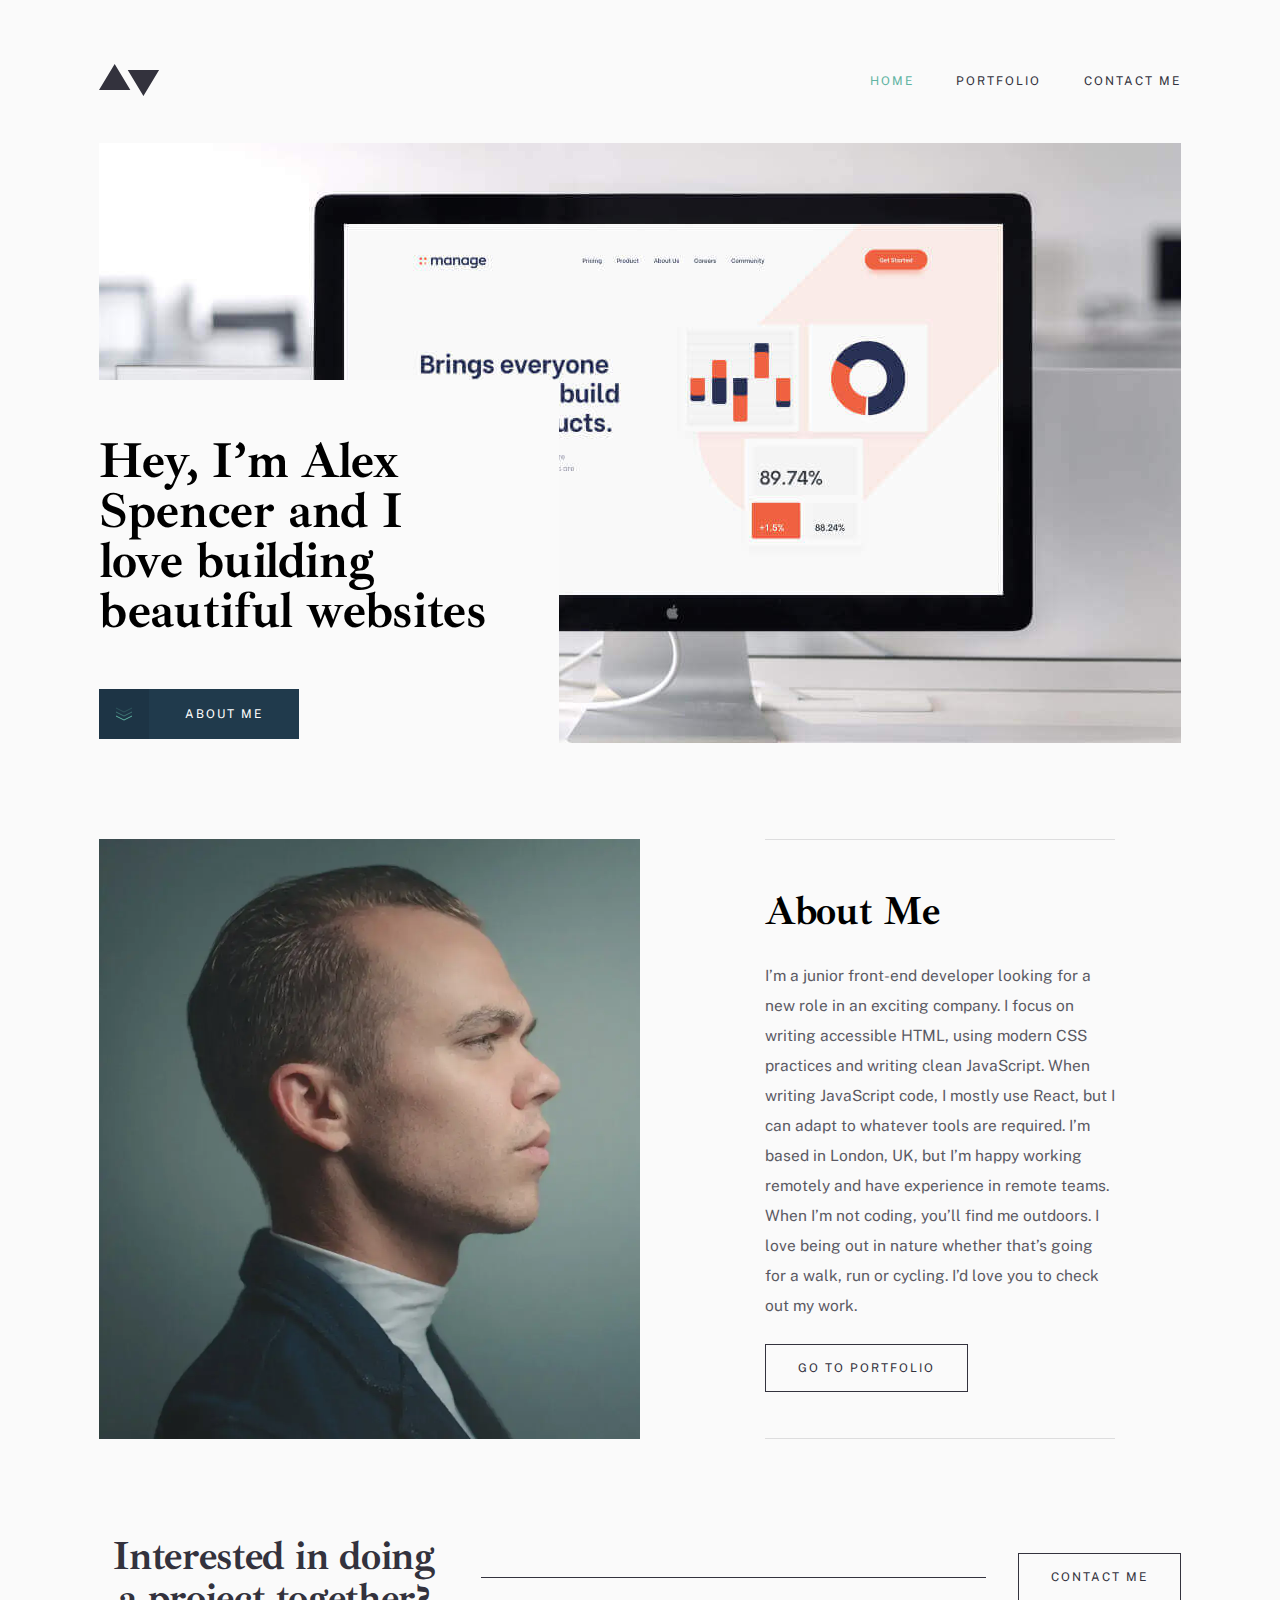
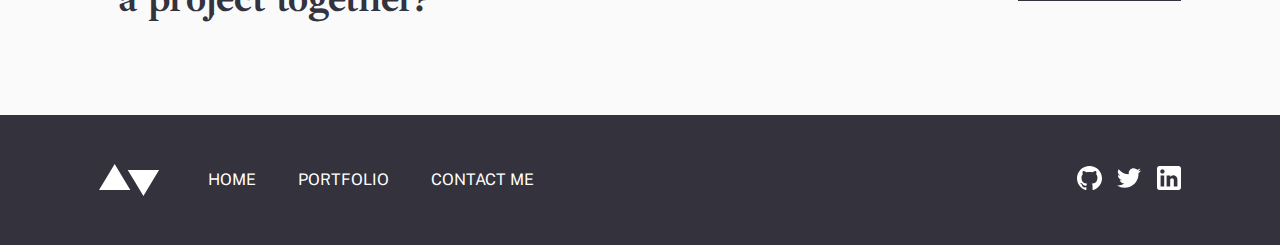
<file: index.html>
<!DOCTYPE html>
<html lang="en">

<head>
    <meta charset="UTF-8">
    <meta http-equiv="X-UA-Compatible" content="IE=edge">
    <meta name="viewport" content="width=device-width, initial-scale=1.0">
    <title>Minimalist</title>
    <link rel="stylesheet" href="./css/main.min.css">
</head>

<body>

    <!-- Site Header Start -->
    <header class="header">
        <div class="container">
            <div class="header__wrapper">
                <a class="header__logo" href="./index.html">
                    <img class="header__logo-site" src="./images/site-logo.svg" alt="Site Logo">
                </a>
                <nav class="site-nav">
                    <ul class="site-nav__list">
                        <li class="site-nav__item">
                            <a class="site-nav__link site-nav__link--active" href="./index.html">HOME</a>
                        </li>
                        <li class="site-nav__item">
                            <a class="site-nav__link" href="./portfolio.html">PORTFOLIO</a>
                        </li>
                        <li class="site-nav__item">
                            <a class="site-nav__link" href="./contact.html">CONTACT ME</a>
                        </li>
                    </ul>
                </nav>
                <button class="header__btn" type="button"></button>
            </div>
        </div>
    </header>
    <!-- Site Header Finish -->

    <!-- Site Main Start -->
    <main class="site-main">
        <!-- Site Hero Start -->
        <section id="hero" class="hero">
            <div class="container">
                <div class="hero__wrapper">
                    <div class="hero-bgbox"></div>
                    <div class="hero__text-box">
                        <h1 class="hero__title">Hey, I’m Alex Spencer and I love building beautiful websites</h1>
                        <a class="hero__link" href="#about">ABOUT ME</a>
                    </div>
                </div>
            </div>
        </section>
        <!-- Site Hero Finish -->
        <!-- Site Contact Start -->
        <section id="about" class="about">
            <div class="container">
                <div class="about__wrapper">
                    <div class="about__img-box">
                        <picture>
                            <source type="image/webp" media="(min-width: 850px)" srcset="./images/alex-desktop-webP.webp 1x,
                                ./images/alex-desktop-webP@2x.webp 2x" />
                            <source type="image/webp" media="(min-width: 768px)" srcset="./images/alex-tablet-webP.webp 1x,
                                ./images/alextablet-webP@2x.webp 2x" />
                            <source type="image/webp" srcset="./images/alex-mobile-webP.webp 1x,
                                ./images/alex-mobile-webP@2x.webp 2x" />
                            <source media="(min-width: 768px)" width="545"
                                srcset="./images/alex-tablet.jpg 1x, ./images/alex-tablet@2x.jpg 2x" />
                            <source media="(min-width: 768px)"
                                srcset="./images/alex-tablet.jpg 1x, ./images/alex-tablet@2x.jpg 2x" />
                            <img class="about__img" src="./images/alex-mobile.jpg"
                                srcset="./images/alex-mobile.jpg 1x, ./images/alex-mobile@2x.jpg 2x" width="311"
                                height="474" alt="A man look at left side">
                        </picture>
                    </div>
                    <div class="about__text-box">
                        <h2 class="about__title">About Me</h2>
                        <p class="about__text">I’m a junior front-end developer looking for a new role in an
                            exciting company. I focus on writing accessible HTML, using modern CSS practices and writing
                            clean JavaScript. When writing JavaScript code, I mostly use React, but I can adapt to
                            whatever tools are required. I’m based in London, UK, but I’m happy working remotely and
                            have experience in remote teams. When I’m not coding, you’ll find me outdoors. I love being
                            out in nature whether that’s going for a walk, run or cycling. I’d love you to check out my
                            work.</p>
                        <a class="about__link" href="./portfolio.html">GO TO PORTFOLIO</a>
                    </div>
                </div>
            </div>
        </section>
        <!-- Site Contact Finish -->
    </main>
    <!-- Site Main Finish -->

    <!-- Site Article Start -->
    <article id="article" class="article">
        <div class="container">
            <div class="article__wrapper">
                <div class="article__title-box">
                    <h2 class="article__title">
                        Interested in doing a project together?
                    </h2>
                </div>
                <span class="article__line"></span>
                <div class="article__link-box">
                    <a class="article__link" href="./contact.html">CONTACT ME</a>
                </div>
            </div>
        </div>
    </article>
    <!-- Site Article Finish -->

    <!-- Site Footer Start -->
    <footer class="footer">
        <div class="container">
            <div class="footer__wrapper">
                <div class="footer__main">
                    <a class="footer__logo" href="./index.html">
                        <img class="footer__logo-link" src="./images/footer-logo.svg" alt="Site Footer Logo">
                    </a>
                    <nav class="footer__nav">
                        <ul class="footer__list">
                            <li class="footer__item">
                                <a class="footer__link" href="./index.html">HOME</a>
                            </li>
                            <li class="footer__item">
                                <a class="footer__link" href="./portfolio.html">PORTFOLIO</a>
                            </li>
                            <li class="footer__item">
                                <a class="footer__link" href="./contact.html">CONTACT ME</a>
                            </li>
                        </ul>
                    </nav>
                </div>
                <div class="footer__logos">
                    <a class="footer__logos-link" href="https://github.com/" target="blank">
                        <svg width="25" height="24" fill="currentColor" xmlns="http://www.w3.org/2000/svg">
                            <path
                                d="M12.5 0C5.594 0 0 5.51 0 12.305c0 5.437 3.581 10.048 8.547 11.674.625.116.854-.265.854-.592 0-.292-.01-1.066-.016-2.092-3.477.742-4.21-1.65-4.21-1.65-.569-1.42-1.39-1.8-1.39-1.8-1.133-.764.087-.748.087-.748 1.255.086 1.914 1.268 1.914 1.268 1.115 1.881 2.927 1.338 3.641 1.024.113-.797.434-1.338.792-1.646-2.776-.308-5.694-1.366-5.694-6.08 0-1.343.484-2.44 1.286-3.302-.14-.31-.562-1.562.11-3.256 0 0 1.047-.33 3.437 1.261 1-.273 2.063-.409 3.125-.415 1.063.006 2.125.142 3.125.415 2.375-1.591 3.422-1.261 3.422-1.261.672 1.694.25 2.945.125 3.256.797.861 1.281 1.959 1.281 3.302 0 4.727-2.921 5.767-5.703 6.07.438.369.844 1.123.844 2.276 0 1.647-.015 2.97-.015 3.37 0 .322.218.707.859.584 5-1.615 8.579-6.23 8.579-11.659C25 5.51 19.403 0 12.5 0Z"
                                fill="currentColor" /></svg>
                    </a>
                    <a class="footer__logos-link" href="https://twitter.com/" target="blank">
                        <svg width="24" height="20" fill="currentColor" xmlns="http://www.w3.org/2000/svg">
                            <path
                                d="M24 2.557a9.83 9.83 0 0 1-2.828.775A4.932 4.932 0 0 0 23.337.608a9.864 9.864 0 0 1-3.127 1.195A4.916 4.916 0 0 0 16.616.248c-3.179 0-5.515 2.966-4.797 6.045A13.978 13.978 0 0 1 1.671 1.149a4.93 4.93 0 0 0 1.523 6.574 4.903 4.903 0 0 1-2.229-.616c-.054 2.281 1.581 4.415 3.949 4.89a4.935 4.935 0 0 1-2.224.084 4.928 4.928 0 0 0 4.6 3.419A9.9 9.9 0 0 1 0 17.54a13.94 13.94 0 0 0 7.548 2.212c9.142 0 14.307-7.721 13.995-14.646A10.025 10.025 0 0 0 24 2.557Z"
                                fill="currentColor" />
                        </svg>
                    </a>
                    <a class="footer__logos-link" href="https://www.linkedin.com/" target="blank">
                        <svg width="24" height="24" fill="currentColor" xmlns="http://www.w3.org/2000/svg">
                            <path fill-rule="evenodd" clip-rule="evenodd"
                                d="M2.4 0h19.2C22.92 0 24 1.08 24 2.4v19.2c0 1.32-1.08 2.4-2.4 2.4H2.4C1.08 24 0 22.92 0 21.6V2.4C0 1.08 1.08 0 2.4 0Zm1.2 20.4h3.6V9.6H3.6v10.8ZM5.4 7.56c-1.2 0-2.16-.96-2.16-2.16 0-1.2.96-2.16 2.16-2.16 1.2 0 2.16.96 2.16 2.16 0 1.2-.96 2.16-2.16 2.16ZM16.8 20.4h3.6v-6.84c0-2.28-1.92-4.2-4.2-4.2-1.08 0-2.4.72-3 1.68V9.6H9.6v10.8h3.6v-6.36c0-.96.84-1.8 1.8-1.8.96 0 1.8.84 1.8 1.8v6.36Z"
                                fill="currentColor" />
                        </svg>
                    </a>
                </div>
            </div>
        </div>
    </footer>
    <!-- Site Footer Finish -->

    <!-- Script Sourse -->
    <script src="./js/app.js"></script>

</body>

</html>
</file>
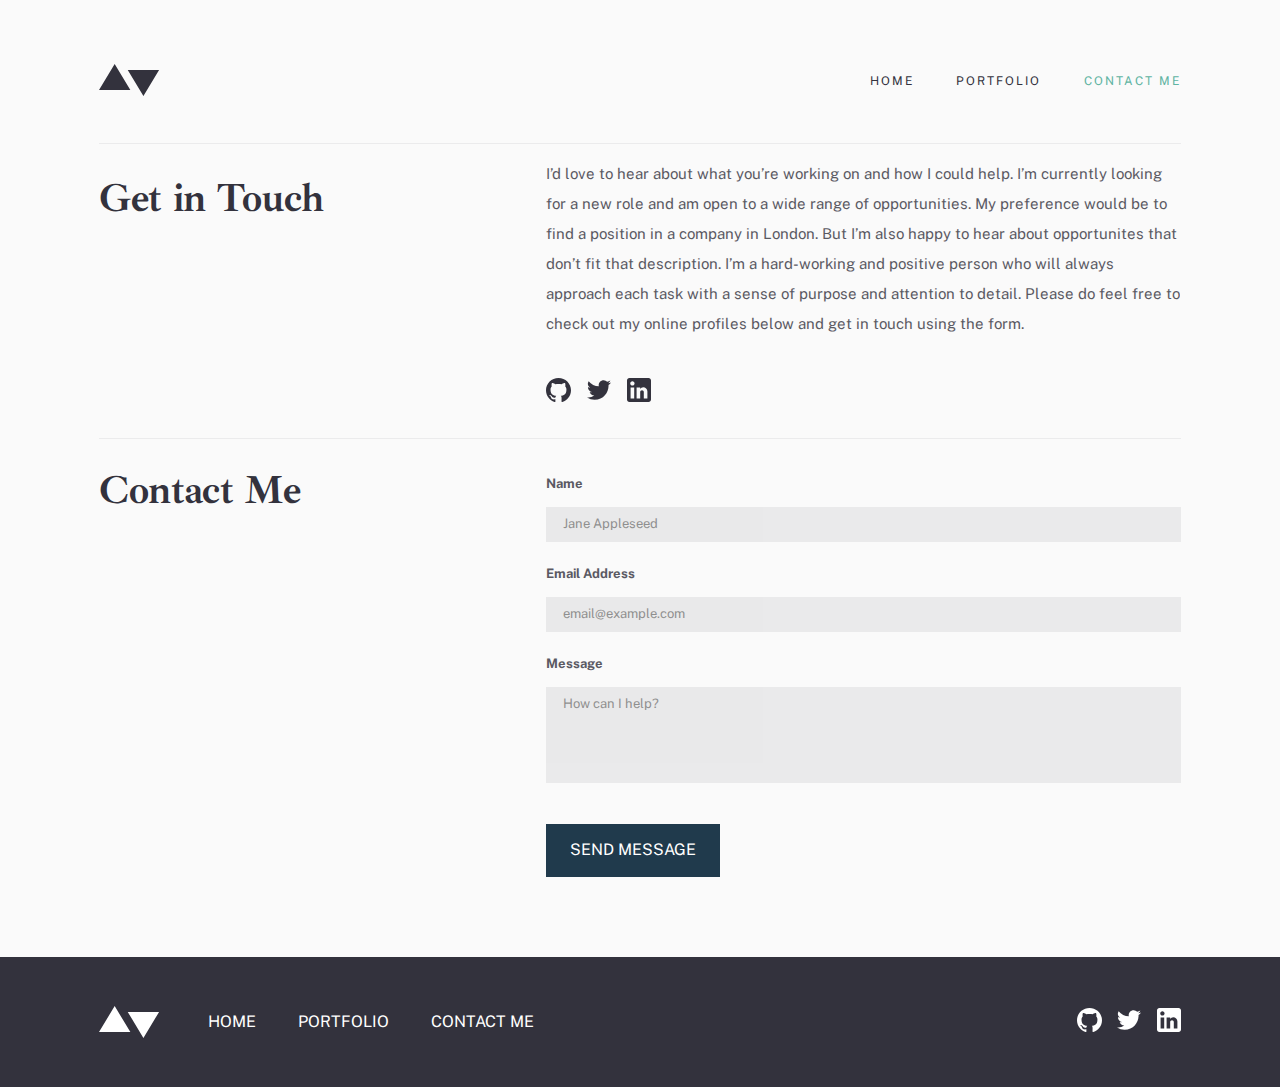
<file: contact.html>
<!DOCTYPE html>
<html lang="en">

<head>
    <meta charset="UTF-8">
    <meta http-equiv="X-UA-Compatible" content="IE=edge">
    <meta name="viewport" content="width=device-width, initial-scale=1.0">
    <title>Minimalist</title>
    <link rel="stylesheet" href="./css/main.min.css">
</head>

<body>

    <!-- Site Header Start -->
    <header class="header">
        <div class="container">
            <div class="header__wrapper">
                <a class="header__logo" href="./index.html">
                    <img class="header__logo-site" src="./images/site-logo.svg" alt="Site Logo">
                </a>
                <nav class="site-nav">
                    <ul class="site-nav__list">
                        <li class="site-nav__item">
                            <a class="site-nav__link " href="./index.html">HOME</a>
                        </li>
                        <li class="site-nav__item">
                            <a class="site-nav__link" href="./portfolio.html">PORTFOLIO</a>
                        </li>
                        <li class="site-nav__item">
                            <a class="site-nav__link  site-nav__link--active" href="./contact.html">CONTACT ME</a>
                        </li>
                    </ul>
                </nav>
                <button class="header__btn" type="button"></button>
            </div>
        </div>
    </header>
    <!-- Site Header Finish -->

    <!-- Site Main Start -->
    <main class="site-main">
        <!-- Site Touch Start -->
        <section class="touch">
            <div class="container">
                <div class="touch__wrapper">
                    <div class="touch__title-box">
                        <h2 class="touch__title">
                            Get in Touch
                        </h2>
                    </div>
                    <div class="touch__box">
                        <p class="touch__text">
                            I’d love to hear about what you’re working on and how I could help. I’m currently looking
                            for a new role and am open to a wide range of opportunities. My preference would be to find
                            a position in a company in London. But I’m also happy to hear about opportunites that don’t
                            fit that description. I’m a hard-working and positive person who will always approach each
                            task with a sense of purpose and attention to detail. Please do feel free to check out my
                            online profiles below and get in touch using the form.
                        </p>
                        <ul class="touch__list">
                            <li class="touch__item">
                                <a class="touch__link" target="blank" href="https://github.com/">
                                    <img src="./images/contact-github-logo.svg" alt="Github Contact">
                                </a>
                            </li>
                            <li class="touch__item">
                                <a class="touch__link" target="blank" href="https://twitter.com/">
                                    <img src="./images/contact-twitter-logo.svg" alt="Twitter Contact">
                                </a>
                            </li>
                            <li class="touch__item">
                                <a class="touch__link" target="blank" href="https://www.linkedin.com/">
                                    <img src="./images/contact-linkedin-logo.svg" alt="Linkedin Contact">
                                </a>
                            </li>
                        </ul>
                    </div>
                </div>
            </div>
        </section>
        <!-- Site Touch Finish -->
        <!-- Site Form Start -->
        <section class="form">
            <div class="container">
                <div class="form__wrapper">
                    <div class="form__title-box">
                        <h1 class="form__title">
                            Contact Me
                        </h1>
                    </div>
                    <div class="form-box">
                        <form class="form-box__form" action="https://echo.htmlacademy.ru/courses" method="POST"
                            autocomplete="off">
                            <label class="form-box__label">
                                <span class="form__span">Name</span>
                                <input class="form-box__input" name="user_name" type="text" placeholder="Jane Appleseed"
                                    minlength="2" required>
                                <span class="form__error">This field is required</span>
                            </label>
                            <label class="form-box__label">
                                <span class="form__span">Email Address</span>
                                <input class="form-box__input" name="user_email" type="email"
                                    placeholder="email@example.com" minlength="2" required>
                                <span class="form__error">This field is required</span>
                            </label>
                            <label class="form-box__label">
                                <span class="form__span">Message</span>
                                <textarea class="form-box__textarea" name="user_message" placeholder="How can I help?"
                                    minlength="5" cols="30" rows="10"></textarea>
                                <span class="form__error form__error--message">This field is required</span>
                            </label>
                            <button class="form__btn" type="submit">SEND MESSAGE</button>
                        </form>
                    </div>
                </div>
            </div>
        </section>
        <!-- Site Form Finish -->
    </main>
    <!-- Site Main Finish -->

    <!-- Site Footer Start -->
    <footer class="footer">
        <div class="container">
            <div class="footer__wrapper">
                <div class="footer__main">
                    <a class="footer__logo" href="./index.html">
                        <img class="footer__logo-link" src="./images/footer-logo.svg" alt="Site Footer Logo">
                    </a>
                    <nav class="footer__nav">
                        <ul class="footer__list">
                            <li class="footer__item">
                                <a class="footer__link" href="./index.html">HOME</a>
                            </li>
                            <li class="footer__item">
                                <a class="footer__link" href="./portfolio.html">PORTFOLIO</a>
                            </li>
                            <li class="footer__item">
                                <a class="footer__link" href="./contact.html">CONTACT ME</a>
                            </li>
                        </ul>
                    </nav>
                </div>
                <div class="footer__logos">
                    <a class="footer__logos-link" href="github.com" target="blank">
                        <svg width="25" height="24" fill="currentColor" xmlns="http://www.w3.org/2000/svg">
                            <path
                                d="M12.5 0C5.594 0 0 5.51 0 12.305c0 5.437 3.581 10.048 8.547 11.674.625.116.854-.265.854-.592 0-.292-.01-1.066-.016-2.092-3.477.742-4.21-1.65-4.21-1.65-.569-1.42-1.39-1.8-1.39-1.8-1.133-.764.087-.748.087-.748 1.255.086 1.914 1.268 1.914 1.268 1.115 1.881 2.927 1.338 3.641 1.024.113-.797.434-1.338.792-1.646-2.776-.308-5.694-1.366-5.694-6.08 0-1.343.484-2.44 1.286-3.302-.14-.31-.562-1.562.11-3.256 0 0 1.047-.33 3.437 1.261 1-.273 2.063-.409 3.125-.415 1.063.006 2.125.142 3.125.415 2.375-1.591 3.422-1.261 3.422-1.261.672 1.694.25 2.945.125 3.256.797.861 1.281 1.959 1.281 3.302 0 4.727-2.921 5.767-5.703 6.07.438.369.844 1.123.844 2.276 0 1.647-.015 2.97-.015 3.37 0 .322.218.707.859.584 5-1.615 8.579-6.23 8.579-11.659C25 5.51 19.403 0 12.5 0Z"
                                fill="currentColor" /></svg>
                    </a>
                    <a class="footer__logos-link" href="twitter.com" target="blank">
                        <svg width="24" height="20" fill="currentColor" xmlns="http://www.w3.org/2000/svg">
                            <path
                                d="M24 2.557a9.83 9.83 0 0 1-2.828.775A4.932 4.932 0 0 0 23.337.608a9.864 9.864 0 0 1-3.127 1.195A4.916 4.916 0 0 0 16.616.248c-3.179 0-5.515 2.966-4.797 6.045A13.978 13.978 0 0 1 1.671 1.149a4.93 4.93 0 0 0 1.523 6.574 4.903 4.903 0 0 1-2.229-.616c-.054 2.281 1.581 4.415 3.949 4.89a4.935 4.935 0 0 1-2.224.084 4.928 4.928 0 0 0 4.6 3.419A9.9 9.9 0 0 1 0 17.54a13.94 13.94 0 0 0 7.548 2.212c9.142 0 14.307-7.721 13.995-14.646A10.025 10.025 0 0 0 24 2.557Z"
                                fill="currentColor" />
                        </svg>
                    </a>
                    <a class="footer__logos-link" href="linkedin.com" target="blank">
                        <svg width="24" height="24" fill="currentColor" xmlns="http://www.w3.org/2000/svg">
                            <path fill-rule="evenodd" clip-rule="evenodd"
                                d="M2.4 0h19.2C22.92 0 24 1.08 24 2.4v19.2c0 1.32-1.08 2.4-2.4 2.4H2.4C1.08 24 0 22.92 0 21.6V2.4C0 1.08 1.08 0 2.4 0Zm1.2 20.4h3.6V9.6H3.6v10.8ZM5.4 7.56c-1.2 0-2.16-.96-2.16-2.16 0-1.2.96-2.16 2.16-2.16 1.2 0 2.16.96 2.16 2.16 0 1.2-.96 2.16-2.16 2.16ZM16.8 20.4h3.6v-6.84c0-2.28-1.92-4.2-4.2-4.2-1.08 0-2.4.72-3 1.68V9.6H9.6v10.8h3.6v-6.36c0-.96.84-1.8 1.8-1.8.96 0 1.8.84 1.8 1.8v6.36Z"
                                fill="currentColor" />
                        </svg>
                    </a>
                </div>
            </div>
        </div>
    </footer>
    <!-- Site Footer Finish -->

    <!-- Script Sourse -->
    <script src="./js/app.js"></script>

</body>

</html>
</file>
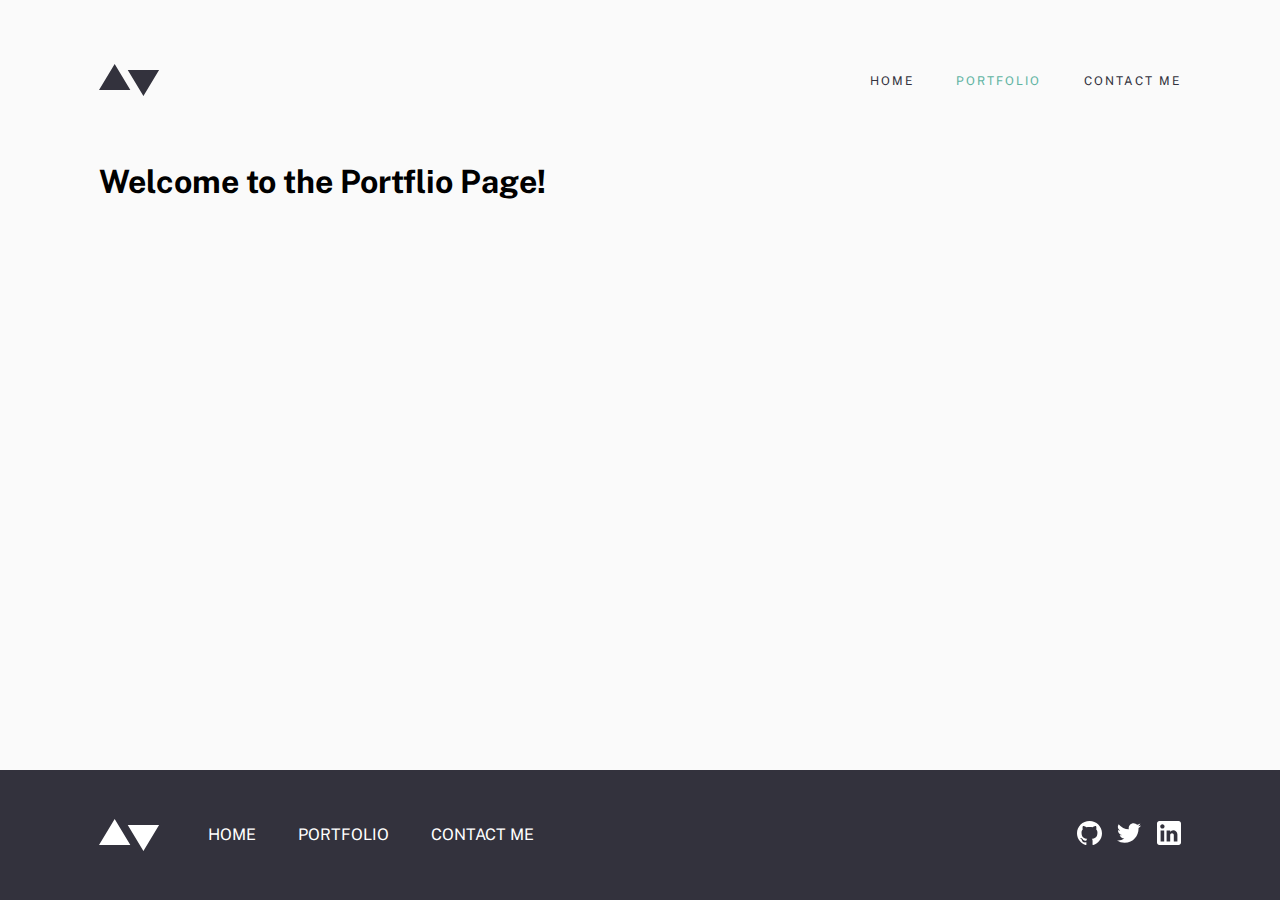
<file: portfolio.html>
<!DOCTYPE html>
<html lang="en">

<head>
    <meta charset="UTF-8">
    <meta http-equiv="X-UA-Compatible" content="IE=edge">
    <meta name="viewport" content="width=device-width, initial-scale=1.0">
    <title>Minimalist</title>
    <link rel="stylesheet" href="./css/main.min.css">
</head>

<body>

    <!-- Site Header Start -->
    <header class="header">
        <div class="container">
            <div class="header__wrapper">
                <a class="header__logo" href="./index.html">
                    <img class="header__logo-site" src="./images/site-logo.svg" alt="Site Logo">
                </a>
                <nav class="site-nav">
                    <ul class="site-nav__list">
                        <li class="site-nav__item">
                            <a class="site-nav__link " href="./index.html">HOME</a>
                        </li>
                        <li class="site-nav__item">
                            <a class="site-nav__link site-nav__link--active" href="./portfolio.html">PORTFOLIO</a>
                        </li>
                        <li class="site-nav__item">
                            <a class="site-nav__link" href="./contact.html">CONTACT ME</a>
                        </li>
                    </ul>
                </nav>
                <button class="header__btn" type="button"></button>
            </div>
        </div>
    </header>
    <!-- Site Header Finish -->

    <!-- Site Main Start -->
    <main class="site-main">
        <!-- Site Hero Start -->
        <section class="portfolio">
            <div class="container">
                <h1 class="portflio-page__title">Welcome to the Portflio Page!</h1>
            </div>
        </section>
        <!-- Site Hero Finish -->
    </main>
    <!-- Site Main Finish -->

    <!-- Site Footer Start -->
    <footer class="footer">
        <div class="container">
            <div class="footer__wrapper">
                <div class="footer__main">
                    <a class="footer__logo" href="./index.html">
                        <img class="footer__logo-link" src="./images/footer-logo.svg" alt="Site Footer Logo">
                    </a>
                    <nav class="footer__nav">
                        <ul class="footer__list">
                            <li class="footer__item">
                                <a class="footer__link" href="./index.html">HOME</a>
                            </li>
                            <li class="footer__item">
                                <a class="footer__link" href="./portfolio.html">PORTFOLIO</a>
                            </li>
                            <li class="footer__item">
                                <a class="footer__link" href="./contact.html">CONTACT ME</a>
                            </li>
                        </ul>
                    </nav>
                </div>
                <div class="footer__logos">
                    <a class="footer__logos-link" href="https://github.com/" target="blank">
                        <svg width="25" height="24" fill="currentColor" xmlns="http://www.w3.org/2000/svg">
                            <path
                                d="M12.5 0C5.594 0 0 5.51 0 12.305c0 5.437 3.581 10.048 8.547 11.674.625.116.854-.265.854-.592 0-.292-.01-1.066-.016-2.092-3.477.742-4.21-1.65-4.21-1.65-.569-1.42-1.39-1.8-1.39-1.8-1.133-.764.087-.748.087-.748 1.255.086 1.914 1.268 1.914 1.268 1.115 1.881 2.927 1.338 3.641 1.024.113-.797.434-1.338.792-1.646-2.776-.308-5.694-1.366-5.694-6.08 0-1.343.484-2.44 1.286-3.302-.14-.31-.562-1.562.11-3.256 0 0 1.047-.33 3.437 1.261 1-.273 2.063-.409 3.125-.415 1.063.006 2.125.142 3.125.415 2.375-1.591 3.422-1.261 3.422-1.261.672 1.694.25 2.945.125 3.256.797.861 1.281 1.959 1.281 3.302 0 4.727-2.921 5.767-5.703 6.07.438.369.844 1.123.844 2.276 0 1.647-.015 2.97-.015 3.37 0 .322.218.707.859.584 5-1.615 8.579-6.23 8.579-11.659C25 5.51 19.403 0 12.5 0Z"
                                fill="currentColor" /></svg>
                    </a>
                    <a class="footer__logos-link" href="https://twitter.com/" target="blank">
                        <svg width="24" height="20" fill="currentColor" xmlns="http://www.w3.org/2000/svg">
                            <path
                                d="M24 2.557a9.83 9.83 0 0 1-2.828.775A4.932 4.932 0 0 0 23.337.608a9.864 9.864 0 0 1-3.127 1.195A4.916 4.916 0 0 0 16.616.248c-3.179 0-5.515 2.966-4.797 6.045A13.978 13.978 0 0 1 1.671 1.149a4.93 4.93 0 0 0 1.523 6.574 4.903 4.903 0 0 1-2.229-.616c-.054 2.281 1.581 4.415 3.949 4.89a4.935 4.935 0 0 1-2.224.084 4.928 4.928 0 0 0 4.6 3.419A9.9 9.9 0 0 1 0 17.54a13.94 13.94 0 0 0 7.548 2.212c9.142 0 14.307-7.721 13.995-14.646A10.025 10.025 0 0 0 24 2.557Z"
                                fill="currentColor" />
                        </svg>
                    </a>
                    <a class="footer__logos-link" href="https://www.linkedin.com/" target="blank">
                        <svg width="24" height="24" fill="currentColor" xmlns="http://www.w3.org/2000/svg">
                            <path fill-rule="evenodd" clip-rule="evenodd"
                                d="M2.4 0h19.2C22.92 0 24 1.08 24 2.4v19.2c0 1.32-1.08 2.4-2.4 2.4H2.4C1.08 24 0 22.92 0 21.6V2.4C0 1.08 1.08 0 2.4 0Zm1.2 20.4h3.6V9.6H3.6v10.8ZM5.4 7.56c-1.2 0-2.16-.96-2.16-2.16 0-1.2.96-2.16 2.16-2.16 1.2 0 2.16.96 2.16 2.16 0 1.2-.96 2.16-2.16 2.16ZM16.8 20.4h3.6v-6.84c0-2.28-1.92-4.2-4.2-4.2-1.08 0-2.4.72-3 1.68V9.6H9.6v10.8h3.6v-6.36c0-.96.84-1.8 1.8-1.8.96 0 1.8.84 1.8 1.8v6.36Z"
                                fill="currentColor" />
                        </svg>
                    </a>
                </div>
            </div>
        </div>
    </footer>
    <!-- Site Footer Finish -->

    <!-- Script Sourse -->
    <script src="./js/app.js"></script>

</body>

</html>
</file>
<file: css/main.min.css>
:root{--main-white-color: #FFF;--main-black-color: #000;--main-body-bg-color: #fafafa}@font-face{font-family:"Ibarra Real Nova";font-style:normal;font-weight:400;src:url("../fonts/ibarra-real-nova-v20-latin-regular.woff2") format("woff2"),url("../fonts/ibarra-real-nova-v20-latin-regular.woff") format("woff")}@font-face{font-family:"Ibarra Real Nova";font-style:normal;font-weight:700;src:url("../fonts/ibarra-real-nova-v20-latin-700.woff2") format("woff2"),url("../fonts/ibarra-real-nova-v20-latin-700.woff") format("woff")}@font-face{font-family:"Public Sans";font-style:normal;font-weight:400;src:url("../fonts/public-sans-v14-latin-regular.woff2") format("woff2"),url("../fonts/public-sans-v14-latin-regular.woff") format("woff")}@font-face{font-family:"Public Sans";font-style:normal;font-weight:700;src:url("../fonts/public-sans-v14-latin-700.woff2") format("woff2"),url("../fonts/public-sans-v14-latin-700.woff") format("woff")}html{line-height:1.15;-webkit-text-size-adjust:100%}body{margin:0}main{display:block}h1{font-size:2em;margin:.67em 0}hr{-webkit-box-sizing:content-box;box-sizing:content-box;height:0;overflow:visible}pre{font-family:monospace,monospace;font-size:1em}a{background-color:rgba(0,0,0,0)}abbr[title]{border-bottom:none;text-decoration:underline;-webkit-text-decoration:underline dotted;text-decoration:underline dotted}b,strong{font-weight:bolder}code,kbd,samp{font-family:monospace,monospace;font-size:1em}small{font-size:80%}sub,sup{font-size:75%;line-height:0;position:relative;vertical-align:baseline}sub{bottom:-0.25em}sup{top:-0.5em}img{border-style:none}button,input,optgroup,select,textarea{font-family:inherit;font-size:100%;line-height:1.15;margin:0}button,input{overflow:visible}button,select{text-transform:none}button,[type=button],[type=reset],[type=submit]{-webkit-appearance:button}button::-moz-focus-inner,[type=button]::-moz-focus-inner,[type=reset]::-moz-focus-inner,[type=submit]::-moz-focus-inner{border-style:none;padding:0}button:-moz-focusring,[type=button]:-moz-focusring,[type=reset]:-moz-focusring,[type=submit]:-moz-focusring{outline:1px dotted ButtonText}fieldset{padding:.35em .75em .625em}legend{-webkit-box-sizing:border-box;box-sizing:border-box;color:inherit;display:table;max-width:100%;padding:0;white-space:normal}progress{vertical-align:baseline}textarea{overflow:auto}[type=checkbox],[type=radio]{-webkit-box-sizing:border-box;box-sizing:border-box;padding:0}[type=number]::-webkit-inner-spin-button,[type=number]::-webkit-outer-spin-button{height:auto}[type=search]{-webkit-appearance:textfield;outline-offset:-2px}[type=search]::-webkit-search-decoration{-webkit-appearance:none}::-webkit-file-upload-button{-webkit-appearance:button;font:inherit}details{display:block}summary{display:list-item}template{display:none}[hidden]{display:none}*{-webkit-box-sizing:border-box;box-sizing:border-box}*::before,*::after{-webkit-box-sizing:inherit;box-sizing:inherit}html{height:100%;-webkit-box-sizing:border-box;box-sizing:border-box;scroll-behavior:smooth}img{display:block;height:auto}body{font-family:"Public Sans","Arial",sans-serif;font-size:16px;font-weight:400;display:-webkit-box;display:-ms-flexbox;display:flex;-webkit-box-orient:vertical;-webkit-box-direction:normal;-ms-flex-direction:column;flex-direction:column;height:100%;margin:0;padding:0;background-color:var(--main-body-bg-color)}.site-main{-webkit-box-flex:1;-ms-flex-positive:1;flex-grow:1}.visually-hidden{position:absolute;width:1px;height:1px;margin:-1px;padding:0;border:0;white-space:nowrap;-webkit-clip-path:inset(100%);clip-path:inset(100%);clip:rect(0 0 0 0);overflow:hidden}.container{width:100%;max-width:1150px;margin:0 auto;padding:0 34px}.header{padding-top:32px;padding-bottom:40px;z-index:100000}.header__wrapper{display:-webkit-box;display:-ms-flexbox;display:flex;-webkit-box-pack:justify;-ms-flex-pack:justify;justify-content:space-between;-webkit-box-align:center;-ms-flex-align:center;align-items:center;position:relative}.site-nav{position:absolute;top:60px;right:0;background-color:#33323d;max-width:223px;width:100%;display:none}.header__btn{background-image:url("../images/btn-open.svg");width:24px;height:13px;border:none;background-color:rgba(0,0,0,0)}.site-nav__list{margin:0;padding-left:0;list-style:none;padding:40px 20px;text-align:center}.site-nav__item:not(:last-child){padding-bottom:32px}.site-nav__link{display:inline-block;text-decoration:none;color:var(--main-white-color);font-weight:400;font-size:12px;line-height:14px;letter-spacing:2px;text-transform:uppercase}.site-nav-on .header__btn{width:18px;height:19px;background-image:url("../images/close-btn.svg");background-repeat:no-repeat;background-size:cover;background-position:center}.site-nav-on html{pointer-events:none}.site-nav-on .site-nav{display:block;-webkit-animation:nav-on .8s;animation:nav-on .8s;-webkit-animation-direction:alternate;animation-direction:alternate}.site-nav__link--active{color:#5fb4a2}@-webkit-keyframes nav-on{from{-webkit-transform:translateY(-300px);transform:translateY(-300px)}to{-webkit-transform:translateY(0px);transform:translateY(0px)}}@keyframes nav-on{from{-webkit-transform:translateY(-300px);transform:translateY(-300px)}to{-webkit-transform:translateY(0px);transform:translateY(0px)}}@media only screen and (min-width: 768px){.site-nav__link--active{color:#5fb4a2 !important}.header{padding-top:64px;padding-bottom:47px}.site-nav{display:-webkit-box;display:-ms-flexbox;display:flex;-webkit-box-pack:end;-ms-flex-pack:end;justify-content:flex-end;position:static;background-color:rgba(0,0,0,0);max-width:none;padding:0}.site-nav__list{display:-webkit-box;display:-ms-flexbox;display:flex;-webkit-box-align:center;-ms-flex-align:center;align-items:center;padding:0}.site-nav__item:not(:last-child){margin:0;padding-bottom:0}.site-nav__item:nth-child(2){padding-left:42px;padding-right:43px}.site-nav__link{color:#33323d}.header__btn{display:none}}.hero__wrapper{position:relative}.hero-bgbox{background-image:url("../images/hero-bg-img-mobile.jpg");background-repeat:no-repeat;background-size:cover;background-position:center;width:100%;height:221px}.hero__title{margin:24px 0 32px 0;font-family:"Ibarra Real Nova","Times New Roman",serif;font-weight:700;font-size:32px;line-height:42px;letter-spacing:-0.357143px;color:var(--Grayish-Dark-Blue)}.hero__link{display:-webkit-inline-box;display:-ms-inline-flexbox;display:inline-flex;-webkit-box-align:center;-ms-flex-align:center;align-items:center;padding:0 36px 0 0;font-size:12px;line-height:14px;text-align:center;letter-spacing:2px;text-transform:uppercase;color:#fff;background-color:#203a4c;text-decoration:none;-webkit-transition:.3s;-o-transition:.3s;transition:.3s}.hero__link:hover{background-color:#5fb4a2}.hero__link::before{width:16px;height:12px;margin-right:36px;padding:25px 25px;background-color:#1d3445;background-image:url("../images/links-arrow.svg");background-position:center;background-repeat:no-repeat;content:""}.hero__link:hover::before{-webkit-transition:.4s;-o-transition:.4s;transition:.4s;background-image:url("../images/link-arrow-white.svg");background-color:#56a292}@media only screen and (-webkit-min-device-pixel-ratio: 2),only screen and (-o-min-device-pixel-ratio: 2/1),only screen and (min-device-pixel-ratio: 2),only screen and (min-resolution: 192dpi),only screen and (min-resolution: 2dppx){.hero-bgbox{background-image:url("../images/hero-bg-img-mobile@2x.jpg")}}@media only screen and (min-width: 375px){.hero-bgbox{max-width:500px;height:271px}.hero__title{font-size:39px}}@media only screen and (min-width: 440px){.hero-bgbox{height:330px}}@media only screen and (min-width: 560px){.hero-bgbox{max-width:560px;height:400px;background-image:url("../images/hero-bg-img-tablet.jpg")}}@media only screen and (min-width: 560px)and (-webkit-min-device-pixel-ratio: 2),only screen and (min-width: 560px)and (-o-min-device-pixel-ratio: 2/1),only screen and (min-width: 560px)and (min-device-pixel-ratio: 2),only screen and (min-width: 560px)and (min-resolution: 192dpi),only screen and (min-width: 560px)and (min-resolution: 2dppx){.hero-bgbox{background-image:url("../images/hero-bg-img-tablet@2x.jpg")}}@media only screen and (min-width: 560px){.hero__text-box{max-width:514px}}@media only screen and (min-width: 620px){.hero-bgbox{max-width:650px;height:500px}.hero__title{font-size:42px}}@media only screen and (min-width: 700px){.hero-bgbox{max-width:900px;height:600px}.hero__text-box{position:absolute;bottom:0;left:0;max-width:514px;padding-top:56px;background:#fafafa}.hero__title{margin-top:0;font-size:45px}}@media only screen and (min-width: 900px){.hero-bgbox{width:100%;max-width:100%;background-image:url("../images/hero-bg-img.jpg")}}@media only screen and (min-width: 900px)and (-webkit-min-device-pixel-ratio: 2),only screen and (min-width: 900px)and (-o-min-device-pixel-ratio: 2/1),only screen and (min-width: 900px)and (min-device-pixel-ratio: 2),only screen and (min-width: 900px)and (min-resolution: 192dpi),only screen and (min-width: 900px)and (min-resolution: 2dppx){.hero-bgbox{background-image:url("../images/hero-bg-img@2x.jpg")}}@media only screen and (min-width: 1100px){.hero__text-box{max-width:460px;padding-right:65px}.hero__title{margin-bottom:53px;font-size:50px;line-height:50px}}#about{padding-top:96px}.about__img{width:100%}.about__text-box{margin-top:32px;padding:32px 0 51px 0;border-top:1px solid #ddddde;border-bottom:1px solid #ddddde}.about__title{margin:0;font-family:"Ibarra Real Nova","Times New Roman",serif;font-weight:700;font-size:40px;line-height:42px;letter-spacing:-0.357143px;color:var(--Grayish-Dark-Blue)}.about__text{margin:28px 0 24px 0;font-size:15.5px;line-height:30px;color:#33323d;opacity:.8}.about__link{display:inline-block;text-decoration:none;padding:16px 32px;font-size:12px;line-height:14px;letter-spacing:2px;text-transform:uppercase;color:#33323d;border:1px solid #33323d;-webkit-transition:all .5s;-o-transition:all .5s;transition:all .5s}.about__link:hover{color:#fff;background-color:#33323d}@media only screen and (min-width: 450px){.about__img{width:350px;height:400px;margin:0 auto}}@media only screen and (min-width: 768px){.about__wrapper{display:-webkit-box;display:-ms-flexbox;display:flex;width:100%}.about__img{width:100%;height:600px}.about__text-box{padding:50px 0 46px 0}.about__text-box{max-width:339px;margin-top:0}.about__img-box{width:50%;margin-right:69px}}@media only screen and (min-width: 850px){.about__wrapper{display:-webkit-box;display:-ms-flexbox;display:flex;-webkit-box-pack:start;-ms-flex-pack:start;justify-content:start;width:100%}.about__img-box{width:50%;margin-right:69px}.about__text-box{max-width:350px}}@media only screen and (min-width: 1000px){.about__img-box{margin-right:125px}}#article{padding:96px 0}.article__wrapper{display:-webkit-box;display:-ms-flexbox;display:flex;-webkit-box-orient:vertical;-webkit-box-direction:normal;-ms-flex-direction:column;flex-direction:column;-webkit-box-pack:center;-ms-flex-pack:center;justify-content:center;-webkit-box-align:center;-ms-flex-align:center;align-items:center}.article__title{margin:0;font-family:"Ibarra Real Nova","Times New Roman",serif;font-weight:700;font-size:35px;line-height:42px;text-align:center;letter-spacing:-0.357143px;color:#33323d}.article__link{display:inline-block;text-decoration:none;margin-top:40px;padding:16px 32px 16px 32px;font-size:12px;line-height:14px;letter-spacing:2px;text-transform:uppercase;color:#33323d;border:1px solid #33323d;-webkit-transition:all .5s;-o-transition:all .5s;transition:all .5s}.article__link:hover{color:#fff;background-color:#33323d}@media only screen and (min-width: 375px){.article__title{font-size:40px;line-height:42px}.article__title-box{margin:0 auto;max-width:350px}}@media only screen and (min-width: 768px){.article__wrapper{-webkit-box-pack:justify;-ms-flex-pack:justify;justify-content:space-between;-webkit-box-orient:horizontal;-webkit-box-direction:normal;-ms-flex-direction:row;flex-direction:row}.article__title-box{min-width:350px;margin:0}.article__line{width:100%;max-width:3000px;height:1px;margin:0 32px;background-color:#33323d}.article__link{margin-top:0;white-space:nowrap}}.touch__wrapper{border-top:1px solid #ebebec;border-bottom:1px solid #ebebec;margin-bottom:30px}.touch__title{font-family:"Ibarra Real Nova";font-weight:700;font-size:40px;line-height:42px;letter-spacing:-0.357143px;color:#33323d}.touch__text{font-weight:400;font-size:13px;line-height:30px;color:#33323d;opacity:.8}.touch__list{margin:0;padding-left:0;list-style:none;display:-webkit-box;display:-ms-flexbox;display:flex;-webkit-box-align:center;-ms-flex-align:center;align-items:center;padding-top:24px;padding-bottom:32px}.touch__item:nth-child(2){padding-right:16px;padding-left:16px}.touch__link{display:inline-block;text-decoration:none}@media only screen and (min-width: 375px){.touch__text{font-weight:400;font-size:15px;line-height:30px;color:#33323d;opacity:.8}}@media only screen and (min-width: 992px){.touch__wrapper{display:-webkit-box;display:-ms-flexbox;display:flex;-webkit-box-pack:justify;-ms-flex-pack:justify;justify-content:space-between}.touch__box{max-width:635px;width:100%}}.form{display:-webkit-box;display:-ms-flexbox;display:flex;-webkit-box-pack:center;-ms-flex-pack:center;justify-content:center;-webkit-box-align:center;-ms-flex-align:center;align-items:center;-webkit-box-orient:vertical;-webkit-box-direction:normal;-ms-flex-direction:column;flex-direction:column}.form__title{font-family:"Ibarra Real Nova";font-weight:700;font-size:40px;line-height:42px;letter-spacing:-0.357143px;color:#33323d}.form-box__label{display:-webkit-box;display:-ms-flexbox;display:flex;-webkit-box-orient:vertical;-webkit-box-direction:normal;-ms-flex-direction:column;flex-direction:column;font-weight:700;font-size:13px;line-height:30px;color:#33323d;opacity:.8}.form__span{padding-bottom:8px}.form-box__input{border:none;padding:9px 16px;background-color:#e6e6e7;border:1px solid rgba(0,0,0,0)}.form-box__input:not(:-moz-placeholder-shown):not(:focus):valid{border:1px solid #5fb4a2}.form-box__input:not(:-ms-input-placeholder):not(:focus):valid{border:1px solid #5fb4a2}.form-box__input:not(:placeholder-shown):not(:focus):valid{border:1px solid #5fb4a2}.form-box__input:not(:-moz-placeholder-shown):not(:focus):invalid{border:1px solid #f43030}.form-box__input:not(:-ms-input-placeholder):not(:focus):invalid{border:1px solid #f43030}.form-box__input:not(:placeholder-shown):not(:focus):invalid{border:1px solid #f43030}.form-box__input:not(:-moz-placeholder-shown):not(:focus):invalid+.form__error{opacity:1}.form-box__input:not(:-ms-input-placeholder):not(:focus):invalid+.form__error{opacity:1}.form-box__input:not(:placeholder-shown):not(:focus):invalid+.form__error{opacity:1}.form-box__input:focus{outline:none;border:1px solid #5fb4a2}.form-box__textarea{background-color:#e6e6e7;resize:none;padding:9px 16px;border:1px solid rgba(0,0,0,0);height:96px}.form-box__textarea:not(:-moz-placeholder-shown):not(:focus):valid{border:1px solid #5fb4a2}.form-box__textarea:not(:-ms-input-placeholder):not(:focus):valid{border:1px solid #5fb4a2}.form-box__textarea:not(:placeholder-shown):not(:focus):valid{border:1px solid #5fb4a2}.form-box__textarea:not(:-moz-placeholder-shown):not(:focus):invalid{border:1px solid #f43030}.form-box__textarea:not(:-ms-input-placeholder):not(:focus):invalid{border:1px solid #f43030}.form-box__textarea:not(:placeholder-shown):not(:focus):invalid{border:1px solid #f43030}.form-box__textarea:not(:-moz-placeholder-shown):not(:focus):invalid+.form__error{opacity:1}.form-box__textarea:not(:-ms-input-placeholder):not(:focus):invalid+.form__error{opacity:1}.form-box__textarea:not(:placeholder-shown):not(:focus):invalid+.form__error{opacity:1}.form-box__textarea:focus{outline:none;border:1px solid #5fb4a2}.form__error{font-style:italic;font-weight:700;font-size:10px;line-height:12px;color:#f43030;padding-top:5px;opacity:0}.form__btn{background-color:#203a4c;color:#fff;border:none;padding:17px 24px;margin-bottom:80px;margin-top:24px;cursor:pointer;-webkit-transition:all .3s;-o-transition:all .3s;transition:all .3s}.form__btn:hover{background-color:#5fb4a2}@media only screen and (min-width: 992px){.form__title{margin:0;padding:0}.form__wrapper{display:-webkit-box;display:-ms-flexbox;display:flex}.form-box{max-width:635px;width:100%;margin-left:auto}}.footer{background-color:#33323d;padding:56px 0}.footer__logo-link{margin:0 auto}.footer__list{margin:0;padding-left:0;list-style:none;padding:40px 0}.footer__item{text-align:center}.footer__item:nth-child(2){padding-top:32px;padding-bottom:32px}.footer__link{display:inline-block;text-decoration:none;color:var(--main-white-color)}.footer__logos{display:-webkit-box;display:-ms-flexbox;display:flex;-webkit-box-pack:center;-ms-flex-pack:center;justify-content:center;-webkit-box-align:center;-ms-flex-align:center;align-items:center}.footer__logos-link{display:inline-block;text-decoration:none;color:var(--main-white-color)}.footer__logos-link:nth-child(2){padding-left:15px;padding-right:16px}@media only screen and (min-width: 700px){.footer{padding:24px 0}.footer__main{display:-webkit-box;display:-ms-flexbox;display:flex;-webkit-box-align:center;-ms-flex-align:center;align-items:center;-webkit-box-pack:center;-ms-flex-pack:center;justify-content:center;align-items:center}.footer__list{padding:0}.footer__logo{padding-right:48px}.footer__wrapper{display:-webkit-box;display:-ms-flexbox;display:flex;-webkit-box-pack:justify;-ms-flex-pack:justify;justify-content:space-between;-webkit-box-align:center;-ms-flex-align:center;align-items:center}.footer__item:nth-child(2){padding-right:42px;padding-left:42px}.footer__list{display:-webkit-box;display:-ms-flexbox;display:flex;-webkit-box-pack:justify;-ms-flex-pack:justify;justify-content:space-between;-webkit-box-align:center;-ms-flex-align:center;align-items:center}}/*# sourceMappingURL=main.min.css.map */
</file>
